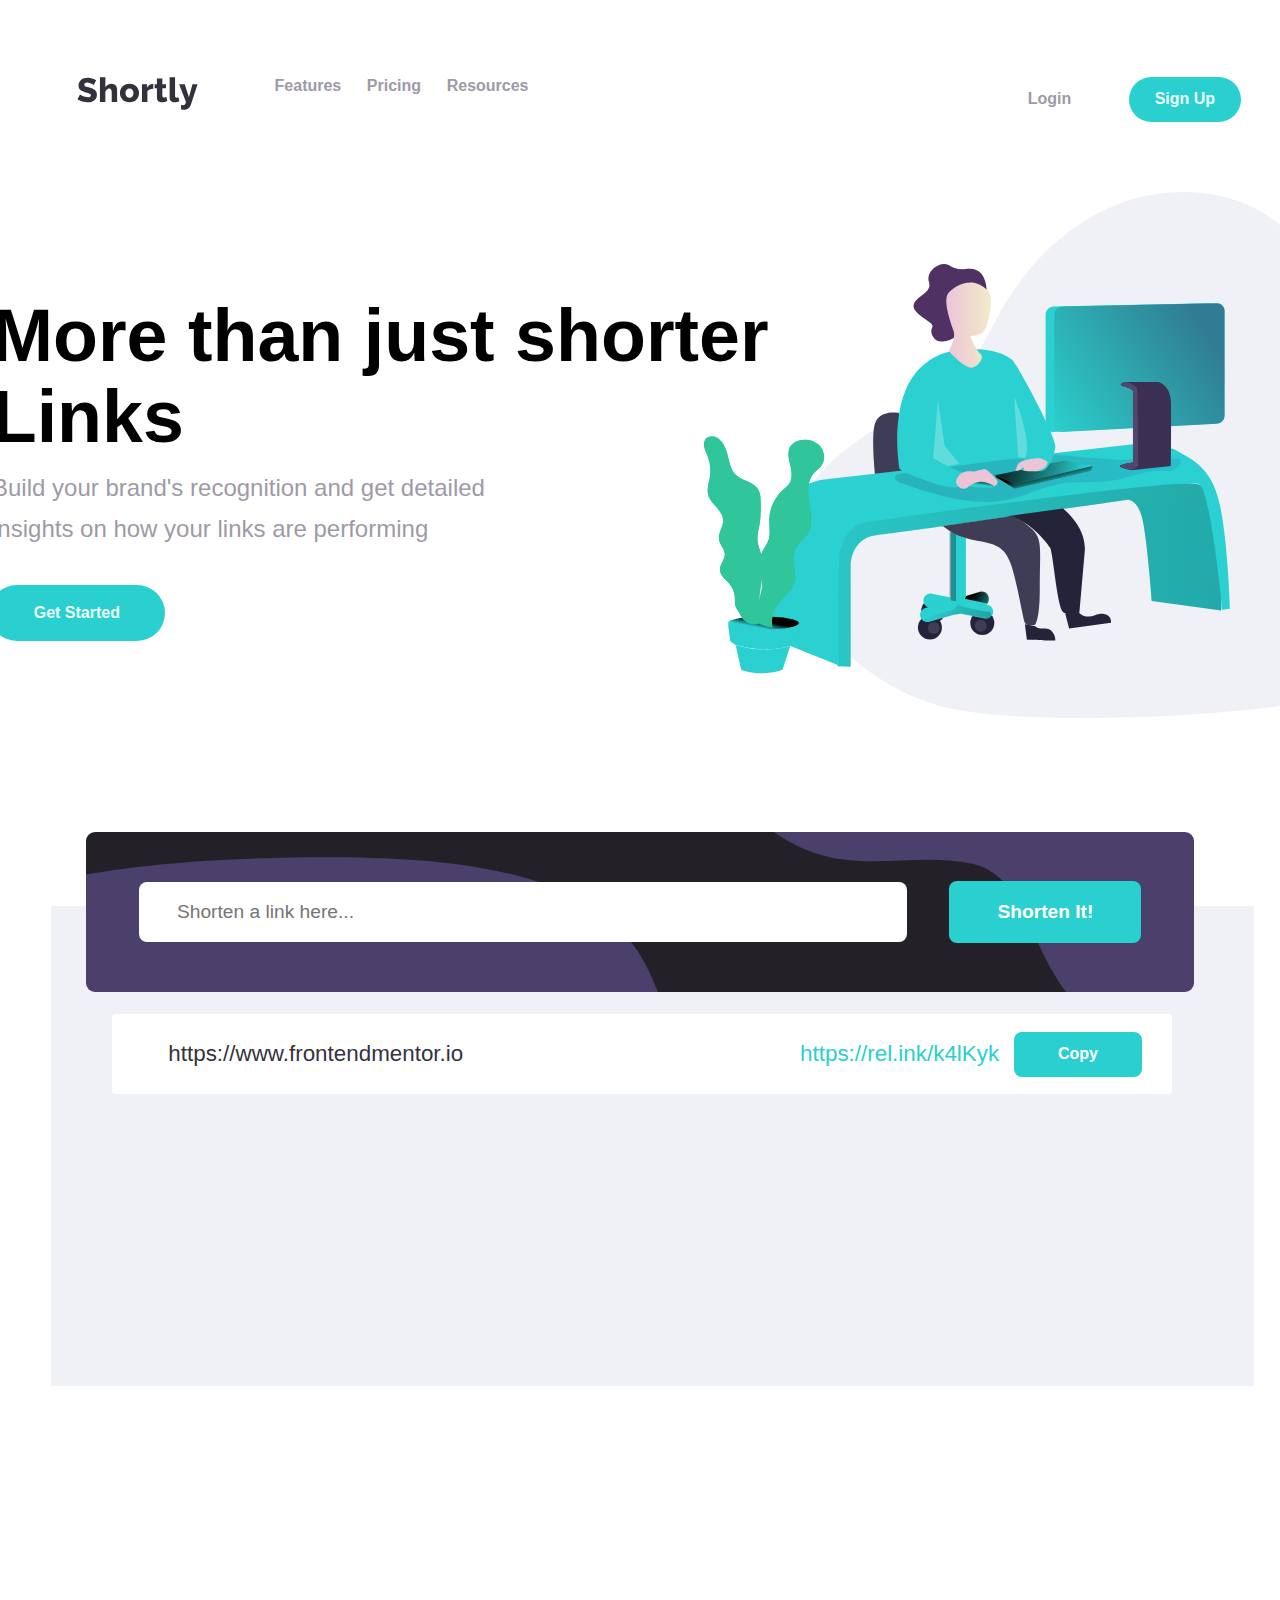
<file: index.html>
<!DOCTYPE html>
<html lang="en">
<head>
    <meta charset="UTF-8">
    <meta name="viewport" content="width=device-width, initial-scale=1.0">
    <link rel="stylesheet" href="style.css">
  <link rel="icon" type="image/png" sizes="32x32" href="./images/favicon-32x32.png">
  <link rel="stylesheet" href="https://cdnjs.cloudflare.com/ajax/libs/font-awesome/6.5.1/css/all.min.css">
  <title>Frontend Mentor | Shortly URL shortening API Challenge</title>
</head>
<body>
  <div class="Entire-white">
    <nav>
        <div class="header">
          <img src="./images/logo.svg" alt="logo">
        </div>
        <div class="mobile-cont">
          <div class="mobile-icon">
            <i class="fa-solid fa-bars"> </i>
          </div>
        </div>
            <ul id="mobile-blue">
              <li>Features</li>
              <li>Pricing</li>
              <li>Resources</li>
            </ul>
            <div class="acc-btns">
              <input type="submit" value="Login" id="logBtn">
              <div class="signn">
                <input type="submit" value="Sign Up"  id="SignBtn">
              </div>
            </div>
      </nav>
      <main>
        <div class="webspeech-cont">
          <div class="webspeech-hold">
      <div class="webSpeech">
    <article>
      <section class="web-intro">
     <h1>More than just shorter Links</h1>
     <div class="set-bio">
     <p>Build your brand's recognition and get detailed insights on how your links are performing</p>
 
     <input type="submit" value="Get Started" id="getStarted" class="getBtn">
    </div>
      </section>
    </article>
    </div>
  </div>
</div>
</main>
</div>
<div class="shorter-Down">
<div class="url-shorter">
  <div class="url-short">
    <input type="text" name="link" id="linkShorter" placeholder="Shorten a link here...">
  <button id="shortenClick">Shorten It!</button>
  </div>
</div>

<article class="dropDowns">
<section class="link-outputs" id="demo">
<div class="output1-cont">
  <div class="outinput1-hold">
      <p id="input1"><a href="">https://www.frontendmentor.io</a></p>
    <p id="output1"><a href="">https://rel.ink/k4lKyk</a></p> 
    <div class="copyBtn-hold">
    <button id="state-btn1">Copy</button>
  </div>
  </div>
</div>
</section>
</article>
</div>
<script src="script.js"></script>    
</body>
</html>
</file>
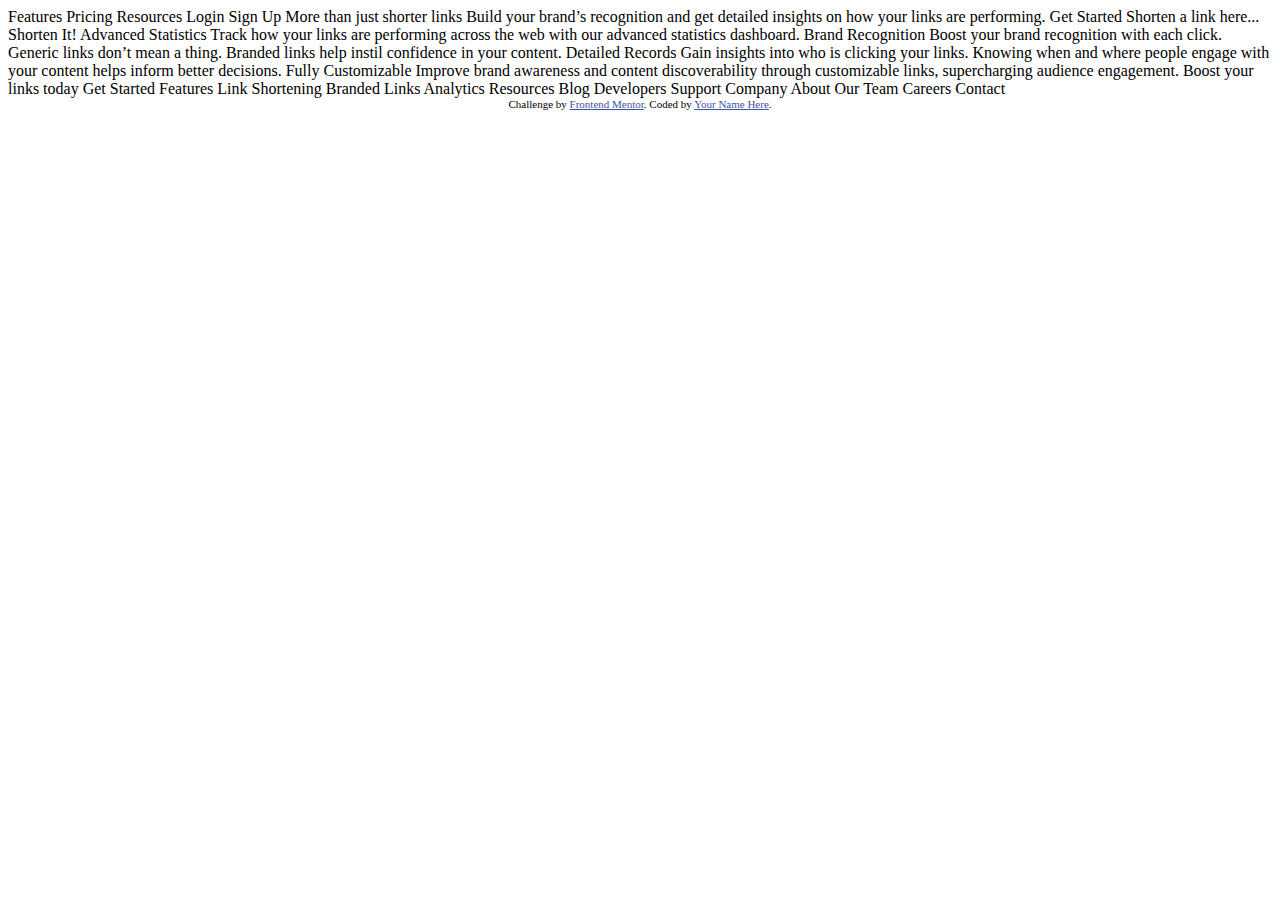
<file: main.html>
<!DOCTYPE html>
<html lang="en">
<head>
  <meta charset="UTF-8">
  <meta name="viewport" content="width=device-width, initial-scale=1.0"> <!-- displays site properly based on user's device -->

  <link rel="icon" type="image/png" sizes="32x32" href="./images/favicon-32x32.png">
  
  <title>Frontend Mentor | Shortly URL shortening API Challenge</title>

  <!-- Feel free to remove these styles or customise in your own stylesheet 👍 -->
  <style>
    .attribution { font-size: 11px; text-align: center; }
    .attribution a { color: hsl(228, 45%, 44%); }
  </style>
</head>
<body>

  Features
  Pricing
  Resources

  Login
  Sign Up

  More than just shorter links

  Build your brand’s recognition and get detailed insights 
  on how your links are performing.

  Get Started
  
  Shorten a link here...

  Shorten It!

  Advanced Statistics

  Track how your links are performing across the web with our 
  advanced statistics dashboard.

  Brand Recognition

  Boost your brand recognition with each click. Generic links don’t 
  mean a thing. Branded links help instil confidence in your content.

  Detailed Records

  Gain insights into who is clicking your links. Knowing when and where 
  people engage with your content helps inform better decisions.

  Fully Customizable

  Improve brand awareness and content discoverability through customizable 
  links, supercharging audience engagement.

  Boost your links today

  Get Started

  Features

  Link Shortening
  Branded Links
  Analytics

  Resources

  Blog
  Developers
  Support

  Company

  About
  Our Team
  Careers
  Contact
  
  <div class="attribution">
    Challenge by <a href="https://www.frontendmentor.io?ref=challenge" target="_blank">Frontend Mentor</a>. 
    Coded by <a href="#">Your Name Here</a>.
  </div>
</body>
</html>
</file>
<file: style.css>
@import url("https://fonts.google.com/specimen/Poppins");
* {
  box-sizing: border-box;
  margin: 0;
  padding: 0.8em;
}
:root {
  --Cyan: hsl(180, 66%, 49%);
  --DarkViolet: hsl(257, 27%, 26%);
  --Red: hsl(0, 78%, 95%);
  --Gray: hsl(0, 0%, 75%);
  --GrayishViolet: hsl(257, 7%, 63%);
  --VeryDarkBlue: hsl(255, 11%, 22%);
  --VeryDarkViolet: hsl(260, 8%, 14%);
}
body {
  font-family: "Poppins", sans-serif;
  background: url("./images/illustration-working.svg") no-repeat 44em 12em / 50em;
}

/* NAV STYLING TOOK ME ALOT OF TIME */
nav{
    display: flex;
    cursor: default;
}
.mobile-icon{
    display: none;
}
ul{
    display: inline-flex;
    color: var(--GrayishViolet);
}
 .acc-btns{
    display: flex;
    margin-left: 28em;
    gap: 2em;
} 
li{
    list-style: none;
    font-weight: 600;
}
input[type="submit"]{
    color: var(--GrayishViolet);
    background-color: #fff;
  border: none;
  font-weight: 600;
  font-size: 16px;
}
#SignBtn, #getStarted{
    color: #eeffff;
    height: 2.8em;
    width: 7em;
    border-radius: 39px;
    background-color: var(--Cyan);
}
/* NAV STYLING TOOK ME ALOT OF TIME */
.set-bio{
    padding-left: 2.5em;
bottom: -7em;
}
.set-bio, .webSpeech article, .dropDowns section{
  position: absolute;
}
.webSpeech, .dropDowns,  #state-btn1,  #output1,.output1-cont{
  position: relative;
 }
.webSpeech article{ right: 18em;}
.web-intro h1{
    line-height: 1.1em;
font-size: 4.6em;
font-weight: 900;
width: 13em;
}
.web-intro p{
width: 25em;
line-height: 1.7em;
font-size: 1.5em;
color: var(--GrayishViolet)
}
#getStarted{
    height: 3.5em;
    width: 11em;
    margin: 1em 0 0 1em;
} 
    /* URL Side */
    .url-shorter {
      margin: 34em 3em;
    }
    .url-shorter {
      height: 10em;
      background-image: url("./images/bg-shorten-desktop.svg"), linear-gradient(#232127, #232127);
      background-position: center;
      background-size: 100% auto;
      border-radius: 9px;
      display: flex;
      justify-content: space-evenly;
      align-items: center;
    }
  #linkShorter{
    width: 40em;
    padding: 1em;
    color: var(--GrayishViolet);
    text-indent: 1em;
    border: none;
    border-radius: 8px;
    outline: none;
    font-size: 1.2em;
  }
  button, #state-btn1{
    margin-left:2em ;
    border-radius: 8px;
    font-size: 1.2em;
    height: 3.2em;
    border: none;
    width: 10em;
    color: #fff;
    font-weight: 600;
    background-color: var(--Cyan);
  }
   /* URL Side */
   /* Links output */
   
   .dropDowns section{
    background-color: #f0f1f6;
    height: 30em;
    width: 100%;
    bottom: 11em;
    z-index: -1; 
    
   }
  .output1-cont{
    margin: 0em 3em;
    margin-top: 6em;
    background-color: #fff;
   }
.output1-cont, .outinput1-hold{
   display: flex;
   justify-content: space-between;
   align-items: center;
   width: 90%;
   height: 5em;
   border-radius: 3px;
   }
     #state-btn1{
    left: 7em;
    margin:0;
    font-size: 1em;
    height: 2.8em;
    width: 8em;
   }
  #output1{left: 13em;}
 #output1 a,   #input1 a{
  font-size: 1.4em;
  text-decoration: none;
  width: 100%;
 }
#output1 a{color: var(--Cyan);}
  #input1 a{color: var(--VeryDarkBlue);} 

@media(max-width: 420px){
    body{
        background-position-y: 8em;
background-size: 33em;
background-position-x: 1rem;
    }
/* NAV STYLING TOOK ME ALOT OF TIME */
    nav,  .mobile-icon{
        display: block;
    }
   .mobile-cont, .webspeech-cont, .set-bio { 
    position: relative;
  }
    .mobile-icon{
        position: absolute;
        left: 15em;
        bottom: 1em;
    }
    .fa-bars{  
      font-size: 2em; 
      color:  var(--GrayishViolet);
    }
    .acc-btns,  #mobile-blue, #logBtn{
        background-color: var(--DarkViolet);
        color: #fff;
        font-size: 18px;
    }
    #mobile-blue{ border-radius: 7px 7px 0 0;}
    .acc-btns{
      border-radius: 0 0 7px 7px;
    }
   ul, .acc-btns, .signn{
    justify-content: center;
    align-items: center;
    display: block;
    text-align: center;
   }
   .acc-btns{
    margin-left: 0em;
    gap: 2em;
  }
  #SignBtn{  width: 13em;}
  .mobile-cont{
    border-radius: 7px;
  }
  .webspeech-cont{ 
  bottom: 6em;
}
  .webSpeech, .webSpeech article{
    right: 0em;
    position: static;
    display: flex;
    justify-content: center;
    align-items: center;
  }
  .web-intro h1{
    text-align: center;
font-size: 2.5em;
width: 10em;
}
.web-intro p{
  width: 17em;
  line-height: 1.5em;
text-align: center;
  font-size: 1.2em;
  }
  .set-bio{
    padding-left: 2.5em;
bottom: 2em;
}
.getBtn{
  position: absolute;
  left: 6em;
}
/* URL Shorter */
.url-shorter {
  margin: -4em 1em;
}
.url-shorter{
  height: 13em;
  background-image: url("./images/bg-shorten-mobile.svg"), linear-gradient( #232127, #232127);
  display: block;
}
#linkShorter{
  width: 12.4em;
  padding: 0.8em;
  text-indent: 0.5em;
  border-radius: 5px;
}
button{
  margin-left:0em;
  margin-top: 2.2em;
  border-radius: 5px;
  width: 12.5em;
}

.dropDowns{
  position: relative;
 }
 
/* LINK SIDE */
.link-outputs{
  top:0em;
  right: 0;
  left: 0;
    height: 30em;
    background-color: #f0f1f6;
    position: absolute;
    bottom: 11em;
    z-index: -1; 
  }
  
  .output1-cont{
    right: 0em;
    left: 0;
    width: 18.3em;
    top: 4em;
    margin: 0;
    height: 11em;
  }
  .outinput1-hold {
    align-items: flex-start;
    justify-content: flex-start;
    display: block;  
    position: absolute; 
    right: 3em;
    top: -1em;
  }
  
  #input1, #output1{
    width: 19.7em;
  }
  #input1{
    border-bottom: 1.5px solid #f0f1f6;
  }
  .copyBtn-hold{
    margin-left: 1em;
  }
  #state-btn1{
    position: static;
    right: 0;
    left: 0;
    margin:0;
    font-size: 1em;
    height: 2.5em;
    width: 16em;
   }
   #output1,   #input1{
    position:static;
    left:0;
   }
   #input1 a{
    font-size: 1.2em;
   } 
  }
</file>
